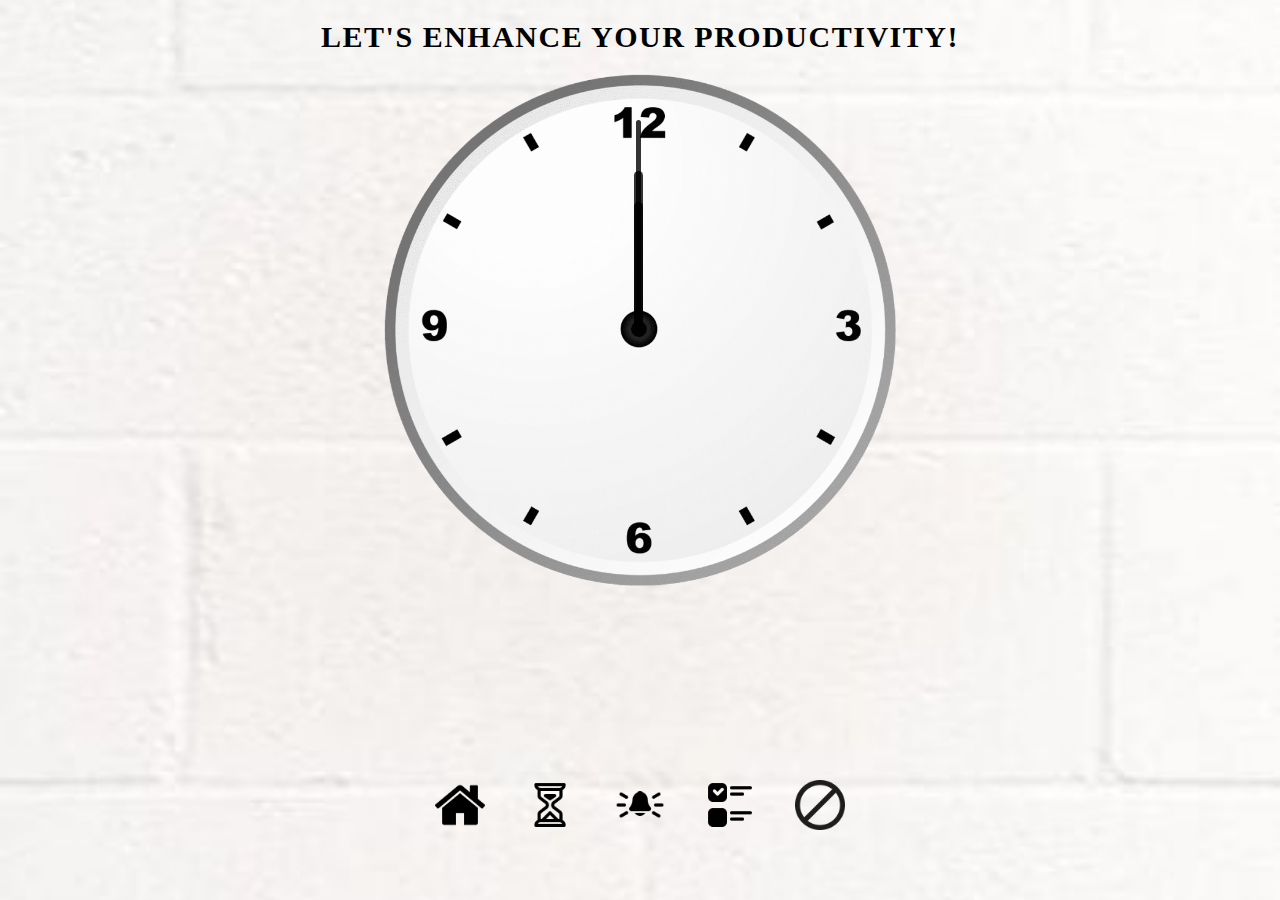
<file: index.html>
<!DOCTYPE html>
<html lang="en">

<head>
  <meta charset="UTF-8" />
  <meta http-equiv="X-UA-Compatible" content="IE=edge" />
  <meta name="viewport" content="width=device-width, initial-scale=1.0" />
  <title>Productivity-Enhancer</title>
  <link rel="stylesheet" href="1home.css" />
</head>

<body>
  <h1>Let's enhance your productivity!</h1>
  <div id="clockContainer">
    <div id="hour"></div>
    <div id="minute"></div>
    <div id="second"></div>
  </div>
  <div class="logo">
    <a href="index.html"><img src="1home.png" /></a>
    <a href="2stopwatch.html"><img src="2stopwatch.png" /></a>
    <a href="3reminder.html"><img src="3reminder.png" /></a>
    <a href="4tasks.html"><img src="4tasks.png" /></a>
    <a href="5blocker.html"><img src="5blocker.png" /></a>
  </div>
</body>
<script src="1home.js"></script>

</html>
</file>
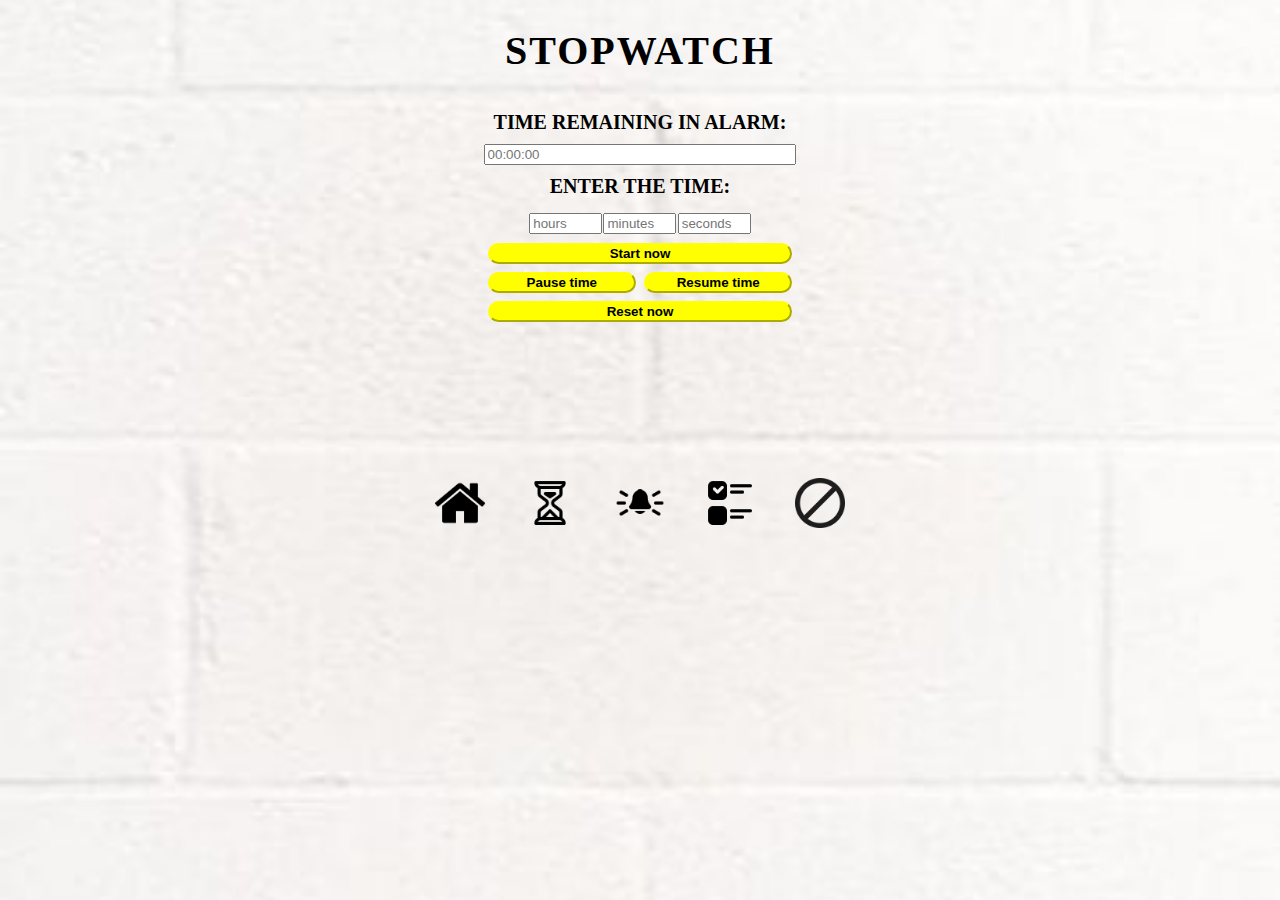
<file: 2stopwatch.html>
<!DOCTYPE html>
<html lang="en">

<head>
  <meta charset="UTF-8">
  <meta http-equiv="X-UA-Compatible" content="IE=edge">
  <meta name="viewport" content="width=device-width, initial-scale=1.0">
  <link rel="stylesheet" href="2stopwatch.css">
  <title>STOPWATCH</title>
</head>

<body>
  <h1>STOPWATCH</h1>
  <div class="major">
    <p class="para">TIME REMAINING IN ALARM: </p>
    <input id="display" type="text" placeholder="00:00:00">
    <div class="setTime">
      <p class="para">ENTER THE TIME: </p><br>
      <input id="hours" max="99" min="00" type="number" placeholder="hours">
      <input id="minutes" max="59" min="00" type="number" placeholder="minutes">
      <input id="seconds" max="59" min="00" type="number" placeholder="seconds">
    </div class="three_buttons"><br>
    <button id="start" type="button">Start now</button>
    <div class="inline">
      <button id="pause" type="button">Pause time</button>
      <button id="resume" type="button">Resume time </button>
    </div>
    <button id="reset" type="button">Reset now</button> <br>
    <p id="countdown"></p>
  </div>
  <div class="logo">
    <a href="index.html"><img src="1home.png" /></a>
    <a href="2stopwatch.html"><img src="2stopwatch.png" /></a>
    <a href="3reminder.html"><img src="3reminder.png" /></a>
    <a href="4tasks.html"><img src="4tasks.png" /></a>
    <a href="5blocker.html"><img src="5blocker.png" /></a>
  </div>
  <script src="2stopwatch.js"></script>
</body>

</html>
</file>
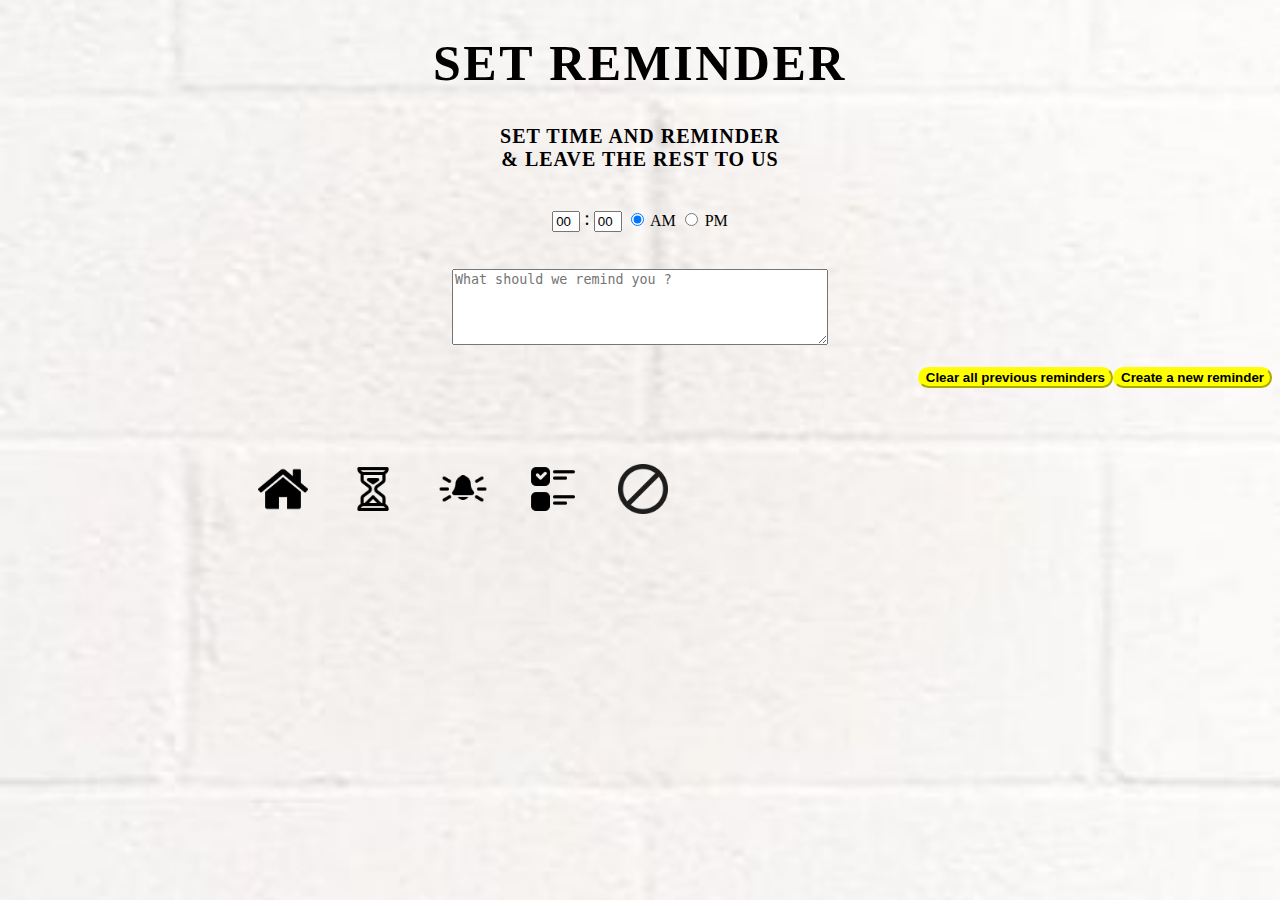
<file: 3reminder.html>
<!DOCTYPE html>
<html lang="en">

<head>
  <meta charset="UTF-8" />
  <meta http-equiv="X-UA-Compatible" content="IE=edge" />
  <meta name="viewport" content="width=device-width, initial-scale=1.0" />
  <title>SET ALARM</title>
  <link rel="stylesheet" href="3reminder.css" />
</head>

<body>
  <h1>SET REMINDER</h1>
  <div id="saved"></div>
  <div id="time-input">
    <h2>Set time and reminder <br> & leave the rest to us</h2>
    <input type="text" value="00" class="time-picker" id="hour" />
    <p id="time-picker-colon">:</p>
    <input type="text" value="00" class="time-picker" id="minutes" />
    <input type="radio" name="radSize" id="am" class="am-pm" value="am" checked="checked" />
    <label for="am-pm">AM</label>
    <input type="radio" name="radSize" id="pm" class="am-pm" value="pm" />
    <label for="am-pm">PM</label>
  </div>
  <br />
  <textarea placeholder="What should we remind you ?" id="note"></textarea><br><br>
  <input type="button" id="create-reminder" value="Create a new reminder" />
  <input type="button" id="clear" value="Clear all previous reminders" />
  <div class="logo">
    <a href="index.html"><img src="1home.png" /></a>
    <a href="2stopwatch.html"><img src="2stopwatch.png" /></a>
    <a href="3reminder.html"><img src="3reminder.png" /></a>
    <a href="4tasks.html"><img src="4tasks.png" /></a>
    <a href="5blocker.html"><img src="5blocker.png" /></a>
  </div>
  <script src="3reminder.js"></script>
</body>

</html>
</file>
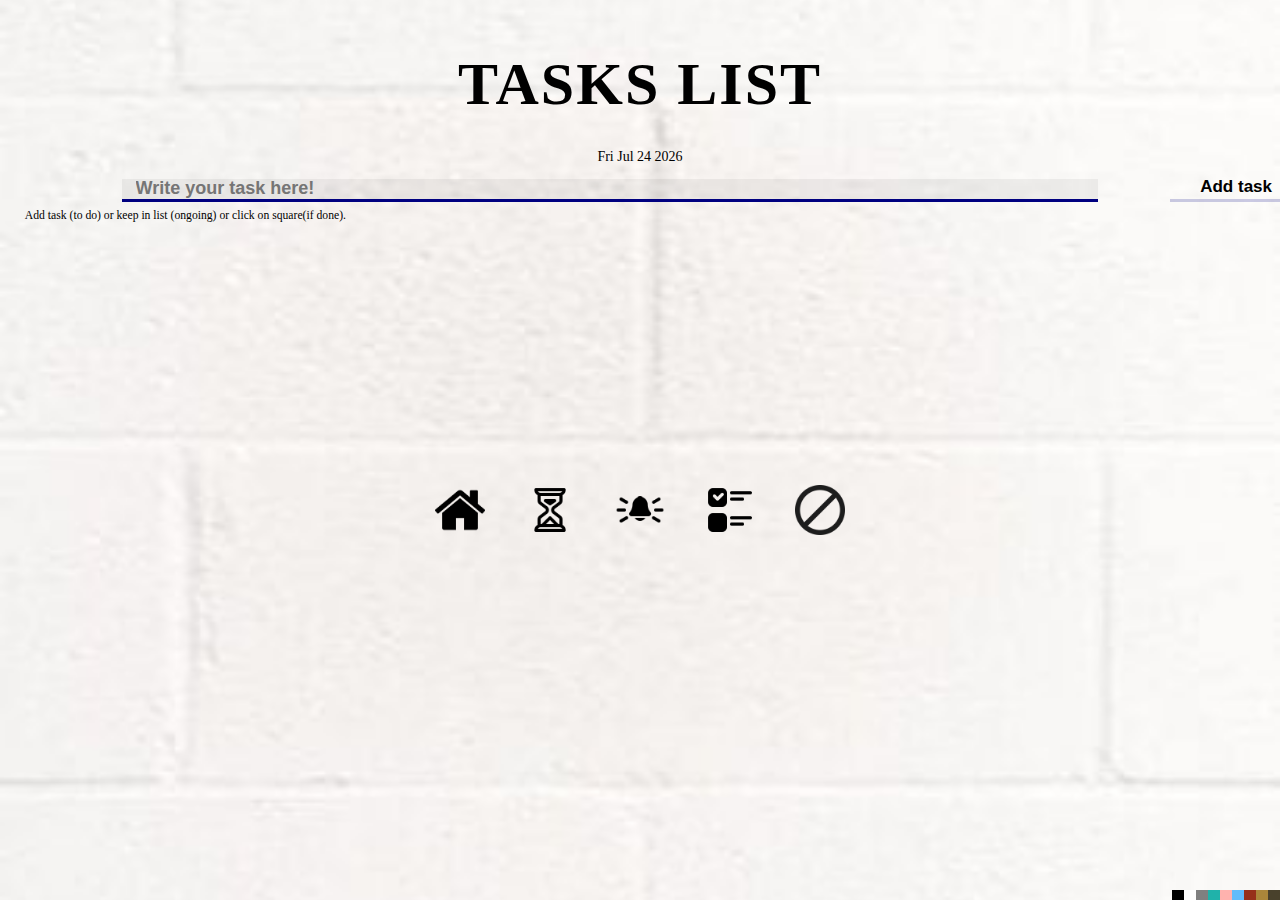
<file: 4tasks.html>
<!DOCTYPE html>
<html lang="en">

<head>
  <meta charset="UTF-8">
  <meta http-equiv="X-UA-Compatible" content="IE=edge">
  <meta name="viewport" content="width=device-width, initial-scale=1.0">
  <link rel="stylesheet" type="text/css" href="4tasks.css">
  <title>TASKS LIST</title>
</head>

<body id="body">
  <div class="title" id="title">
    <h2> TASKS LIST </h2>
  </div>
  <div class="dateSty">
    <p id="date"></p>
  </div>
  <div class="taskBar">
    <input id="task" type="text" placeholder="Write your task here!">
    <button class="button" id="add">Add task</button>
  </div>
  <p style="font-size: smaller; text-align:start;">
    &nbsp;&nbsp;&nbsp;&nbsp;&nbsp; Add task (to do) or keep in list (ongoing) or click on square(if done).
  </p>
  <div class="todos" id="todos" style="color:white"></div>
  <div class="wrapper2">
    <button class="black" id="fcolor"></button>
    <button class="white" id="wcolor"></button>
    <button class="grey" id="gcolor"></button>
    <button class="red" id="redd"></button>
    <button class="blue" id="bluee"></button>
    <button class="green" id="greenn"></button>
    <button class="yellow" id="yellow"></button>
    <button class="pink" id="pink"></button>
    <button class="cyan" id="cyan"></button>
  </div>
  <p><button class="motivation" id="mot"></button></p></button>
  <div class="logo">
    <a href="index.html"><img src="1home.png" /></a>
    <a href="2stopwatch.html"><img src="2stopwatch.png" /></a>
    <a href="3reminder.html"><img src="3reminder.png" /></a>
    <a href="4tasks.html"><img src="4tasks.png" /></a>
    <a href="5blocker.html"><img src="5blocker.png" /></a>
  </div>
  <script src="4tasks.js"></script>
</body>

</html>
</file>
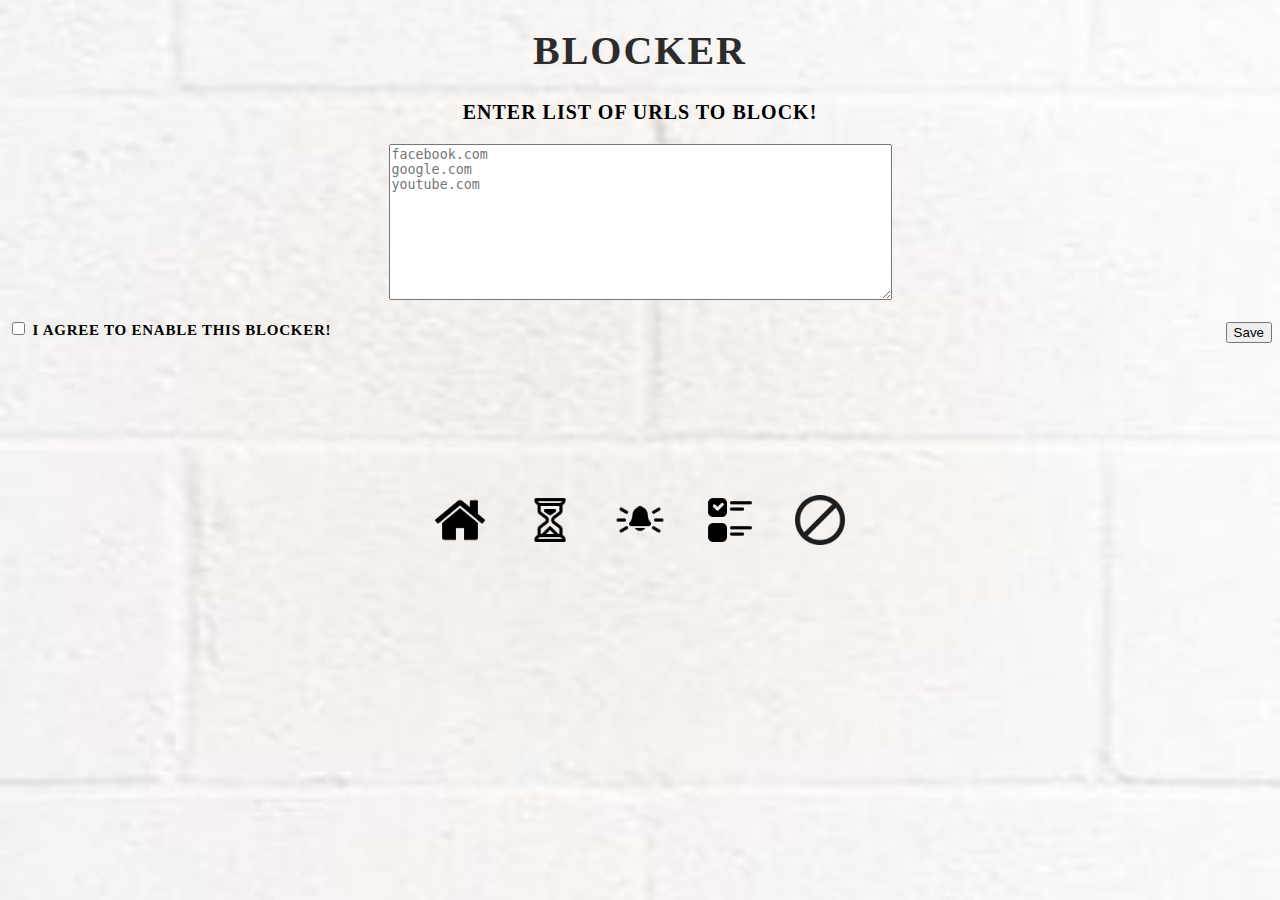
<file: 5blocker.html>
<!DOCTYPE html>
<html lang="en">

<head>
  <meta charset="UTF-8">
  <meta http-equiv="X-UA-Compatible" content="IE=edge">
  <meta name="viewport" content="width=device-width, initial-scale=1.0">
  <link rel="stylesheet" href="5blocker.css">
  <title>BLOCKER</title>
</head>

<body>
  <h1>BLOCKER</h1>
  <p><strong>ENTER LIST OF URLs TO BLOCK!</strong></p>
  <textarea id="textarea" rows="10" cols="60" spellcheck="false"></textarea>
  <br>
  <p style="float: left; font-size: 15px;"><input id="checkbox" type="checkbox">
    <strong>I agree to enable this blocker!</strong>
  </p>
  <br>
  <button id="save" style="float: right; width:max-content;">Save</button>
  <div class="logo">
    <a href="index.html"><img src="1home.png" /></a>
    <a href="2stopwatch.html"><img src="2stopwatch.png" /></a>
    <a href="3reminder.html"><img src="3reminder.png" /></a>
    <a href="4tasks.html"><img src="4tasks.png" /></a>
    <a href="5blocker.html"><img src="5blocker.png" /></a>
  </div>
  <script src="5blocker.js"></script>
</body>

</html>
</file>
<file: 1home.css>
body {
  background: #464646 url(background_2.jpg) no-repeat fixed center center;
  background-size: cover;
  justify-content: center;
  text-align: center;
}
h1 {
  justify-content: center;
  text-align: center;
  text-transform: uppercase;
  color: black;
  letter-spacing: 0.05em;
  font-size: 30px;
}
.logo {
  display: flex;
  justify-content: center;
  margin-top: 70px;
}
img {
  margin: 20px;
  width: 50px;
  height: 50px;
  padding-top: 104px;
}
#clockContainer {
  position: relative;
  margin: auto;
  height: 40vw;
  width: 40vw;
  background: url(clock.png) no-repeat;
  background-size: 100%;
}

#hour,
#minute,
#second {
  position: absolute;
  background: black;
  border-radius: 10px;
  transform-origin: bottom;
}
#hour {
  width: 1.8%;
  height: 25%;
  top: 25%;
  left: 48.85%;
  opacity: 0.8;
}
#minute {
  width: 1.6%;
  height: 30%;
  top: 19%;
  left: 48.9%;
  opacity: 0.8;
}
#second {
  width: 1%;
  height: 40%;
  top: 9%;
  left: 49.25%;
  opacity: 0.8;
}
</file>
<file: 2stopwatch.css>
body {
  background: #464646 url(background_2.jpg) no-repeat fixed center center;
  background-size: cover;
  justify-content: center;
  text-align: center;
}
.major {
  display: grid;
  align-items: center;
  justify-content: center;
  font-size: 5px;
}
h1 {
  font-size: 40px;
  border-bottom: 4px;
  text-transform: uppercase;
  color: black;
  letter-spacing: 0.05em;
}

#hours,
#minutes,
#seconds {
  width: 65px;
}

#start,
#pause,
#reset,
#resume {
  display: grid;
  margin: 4px;
}
.inline {
  display: flex;
}
#pause,
#resume {
  width: 100%;
}
.logo {
  display: flex;
  justify-content: center;
  margin-top: 117px;
}
img {
  margin: 20px;
  width: 50px;
  height: 50px;
}
.para {
  margin: 5px;
  padding: 5px;
  font-size: 20px;
  font-weight: bolder;
}
.settime {
  margin: 0;
  padding: 0;
}
#start,
#pause,
#reset,
#resume {
  background-color: yellow;
  border-color: yellow;
  font-weight: bolder;
  border-radius: 20px;
}
#start:hover,
#pause:hover,
#reset:hover,
#resume:hover {
  background-color: yellowgreen;
  border-color: yellowgreen;
}
</file>
<file: 3reminder.css>
body {
  background: #464646 url(background_2.jpg) no-repeat fixed center center;
  background-size: cover;
  justify-content: center;
  text-align: center;
}
.logo {
  display: flex;
  justify-content: center;
}
img {
  padding-top: 77px;
  margin: 20px;
  width: 50px;
  height: 50px;
}
h1 {
  justify-content: center;
  text-align: center;
  text-transform: uppercase;
  letter-spacing: 0.05em;
  color: black;
  font-size: 50px;
}
h2 {
  justify-content: center;
  text-align: center;
  text-transform: uppercase;
  letter-spacing: 0.05em;
  color: black;
  font-size: 20px;
}
#clear,
#create-reminder {
  background-color: yellow;
  border-color: yellow;
  font-weight: bolder;
  border-radius: 30px;
  float: inline-end;
}
#clear:hover,
#create-reminder:hover {
  background-color: yellowgreen;
  border-color: yellowgreen;
  border-width: 3px;
}
button {
  width: 140px;
  height: 30px;
}

.time-picker {
  width: 20px;
  display: inline-block;
  align-items: center;
}

#time-picker-colon {
  display: inline-block;
  font-size: 20px;
  bottom: 1px;
  position: relative;
}

#note {
  height: 70px;
  width: 370px;
}
</file>
<file: 4tasks.css>
body {
  background: #464646 url(background_2.jpg) no-repeat fixed center center;
  background-size: cover;
  justify-content: center;
  text-align: center;
  font-size: 14px;
}
img {
  padding-top: 130px;
  justify-content: flex-end;
  align-items: stretch;
  margin: 53px 20px 20px 20px;
  width: 50px;
  height: 50px;
}
.logo {
  display: flex;
  justify-content: center;
  margin-top: 70px;
}

.wrapper2 {
  text-align: center !important;
}

.title {
  font-size: 40px;
  text-align: center;
  text-transform: uppercase;
  color: black;
  letter-spacing: 0.05em;
}
div.taskBar {
  position: relative;
  left: 30px;
  height: 50px;
}

input[type="text"] {
  color: #c5d5cb;
  outline: none;
  font-size: 18px;
  opacity: 1;
  width: 75%;
  border: none;
  left: -60.5px;
  height: 20px;
  background-color: rgba(0, 0, 0, 0.05);
  border-bottom: solid navy;
  position: relative;
  display: block;
  margin: 0 auto;
  font-weight: 700;
  z-index: 2000;
  padding: 0px 14px;
}
input:focus {
  background-color: rgba(0, 0, 0, 0);
}

.button {
  font-weight: bolder;
  background-color: transparent;
  position: absolute;
  top: -9%;
  right: 0;
  border-bottom: solid rgba(0, 0, 128, 0.2);
  border-top: none;
  border-right: none;
  border-left: none;
  text-align: right;
  color: black;
  padding: 2.55px 30px;
  font-size: 17px;
  cursor: pointer;
  transition-duration: 0.2s;
  transition: all 0.3s;
  transition-timing-function: ease-in-out;
}

.button:hover {
  border-bottom: solid navy;
}
.button:focus {
  outline: 0;
}
.white {
  position: absolute;
  right: 84px;
  bottom: 0;
  border: none;
  width: 10px;
  height: 10px;
  background-color: white;
}
.white:hover {
  padding-top: 10px;
}
.black {
  position: absolute;
  right: 96px;
  bottom: 0;
  border: none;
  width: 10px;
  height: 10px;
  background-color: black;
}
.black:hover {
  padding-top: 10px;
}
.grey {
  position: absolute;
  right: 72px;
  bottom: 0;
  border: none;
  width: 10px;
  height: 10px;
  background-color: grey;
}
.grey:hover {
  padding-top: 10px;
}

.green {
  position: absolute;
  right: 0;
  bottom: 0;
  border: none;
  width: 10px;
  height: 10px;
  background-color: #49412c;
}
.green:hover {
  padding-top: 10px;
}
.yellow {
  position: absolute;
  right: 12px;
  bottom: 0;
  border: none;
  width: 10px;
  height: 10px;
  background-color: #aa863a;
}
.yellow:hover {
  padding-top: 10px;
}
.red {
  position: absolute;
  right: 24px;
  bottom: 0;
  border: none;
  width: 10px;
  height: 10px;
  background-color: #963019;
}
.red:hover {
  padding-top: 10px;
}
.pink {
  position: absolute;
  right: 48px;
  bottom: 0;
  border: none;
  width: 10px;
  height: 10px;
  background-color: #ffb2ae;
}
.pink:hover {
  padding-top: 10px;
}
.cyan {
  position: absolute;
  right: 60px;
  bottom: 0;
  border: none;
  width: 10px;
  height: 10px;
  background-color: #20b2aa;
}
.cyan:hover {
  padding-top: 10px;
}

.blue {
  position: absolute;
  right: 36px;
  bottom: 0;
  border: none;
  width: 10px;
  height: 10px;
  background-color: #62bcfa;
}
.blue:hover {
  padding-top: 10px;
}
.removee {
  position: relative;
  left: 90%;
  padding-top: -5px;
  background: #ddd;
  opacity: 0.4;
  border-radius: 2px;
  box-shadow: 0px 1px 3px rgba(0, 0, 0, 0.5);
}
.removee:hover {
  opacity: 1;
}

.dateSty {
  text-align: center;
}
.todos {
  position: relative;
  text-align: left;
  margin-top: -20px;
  margin-left: -10px;
  margin-bottom: 100px;
}
.motivation {
  position: absolute;
  bottom: 0;
  left: 35%;
  background-color: transparent;
  border: none;
}
.motivation:hover {
  border-bottom: solid 3px navy;
}
.motivation:focus {
  outline: 0;
}
.loader {
  border: 4px solid #f3f3f3; /* Light grey */
  border-top: 4px solid #3498db; /* Blue */
  border-radius: 50%;
  position: absolute;
  top: 30px;
  left: 20px;
  width: 5px;
  height: 5px;
  animation: spin 2s linear infinite;
}

p {
  text-align: center;
  margin-top: -20px;
}

body {
  font-size: 14px;
}
</file>
<file: 5blocker.css>
body {
  background: #464646 url(background_2.jpg) no-repeat fixed center center;
  background-size: cover;
  justify-content: center;
  text-align: center;
}
.logo {
  display: flex;
  justify-content: center;
  margin-top: 70px;
}
img {
  width: 50px;
  height: 50px;
  margin: 103px 20px 20px 20px;
}

h1 {
  font-size: 40px;
  border-bottom: 4px;
  text-transform: uppercase;
  color: #2c2c2c;
  letter-spacing: 0.05em;
}
p {
  font-size: 20px;
  border-bottom: 4px;
  text-transform: uppercase;
  color: black;
  letter-spacing: 0.05em;
}
</file>
